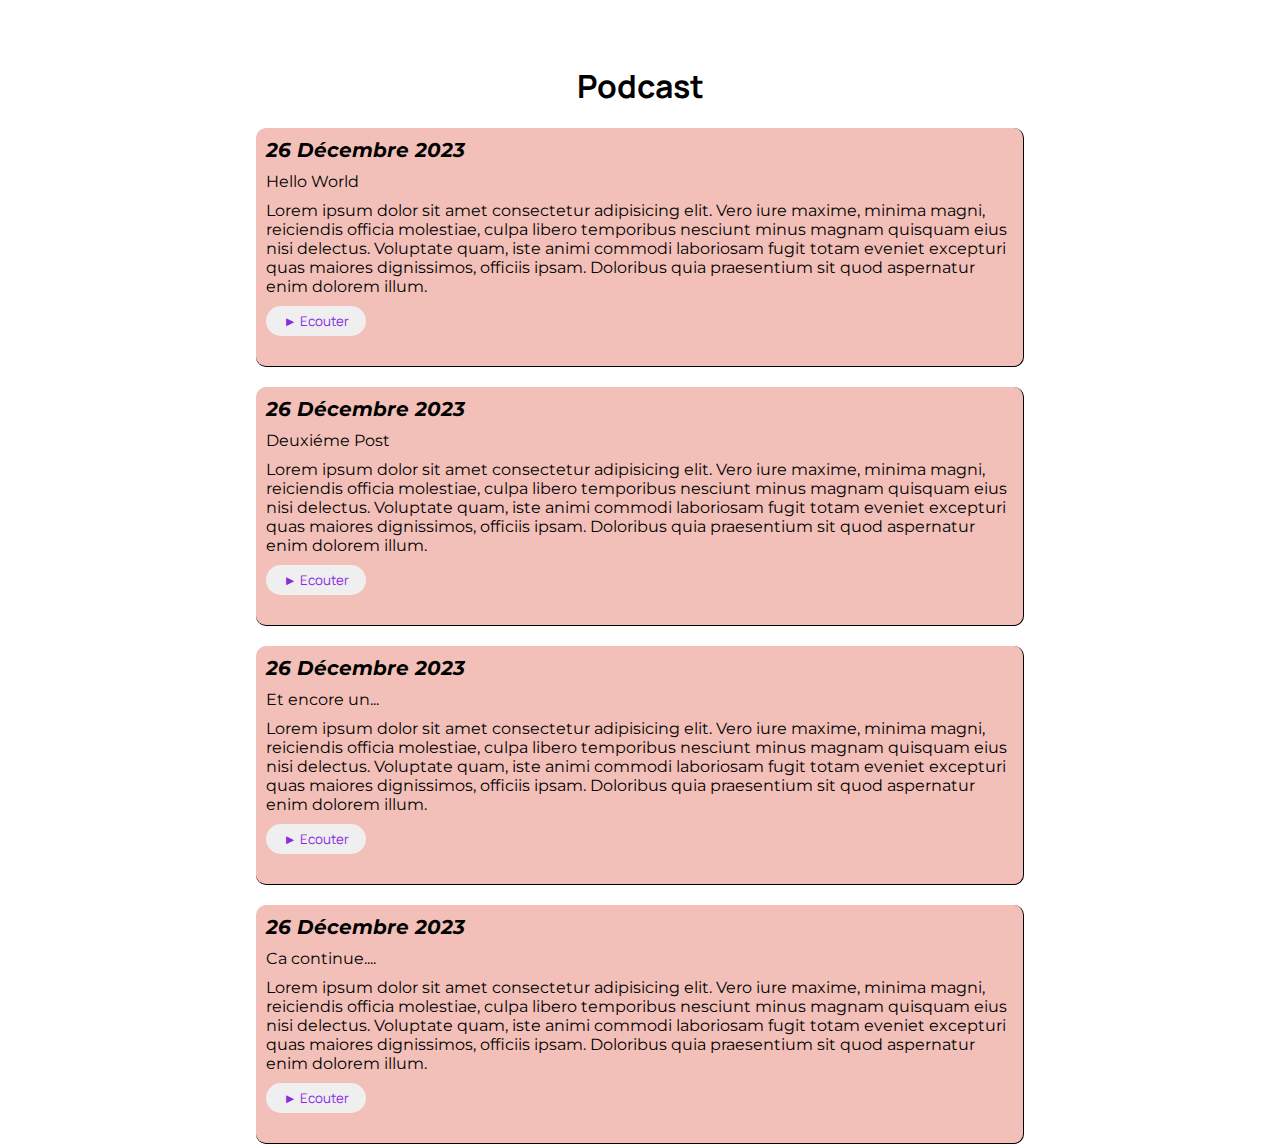
<file: index.html>
<!DOCTYPE html>
<html lang="en">

<head>
    <meta charset="UTF-8">
    <meta name="viewport" content="width=device-width, initial-scale=1.0">
    <link rel="stylesheet" href="./style/index.css">
    <script type="module" src="./scripts/podcasts.js" defer></script>
    <script type="module" src="./scripts/index.js" defer></script>
    <script type="module" src="./scripts/localstorage.js"></script>
    <title>Podcast</title>
</head>

<body>
    <h1>Podcast</h1>
</body>

</html>
</file>
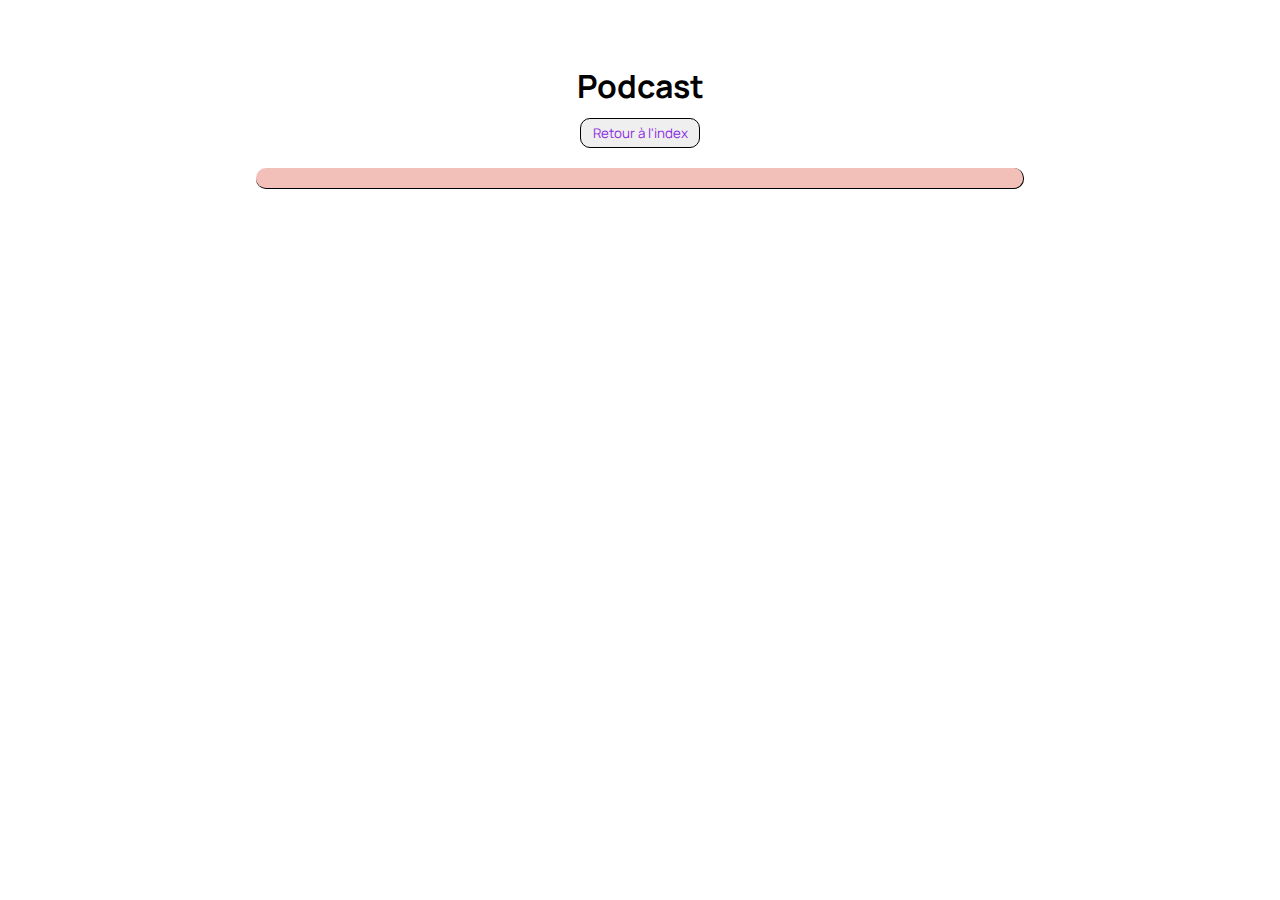
<file: podcast.html>
<!DOCTYPE html>
<html lang="en">

<head>
    <meta charset="UTF-8">
    <meta name="viewport" content="width=device-width, initial-scale=1.0">
    <link rel="stylesheet" href="./style/podcast.css">
    <script type="module" src="./scripts/podcast.js" defer></script>
    <script type="module" src="./scripts/localstorage.js"></script>
    <title>podcast</title>
</head>

<body>
    <header class="header">
        <h1>Podcast</h1>
        <button id="return">Retour à l'index</button>
    </header>
</body>

</html>
</file>
<file: style/index.css>
* {
    margin: 0;
    padding: 0;
    box-sizing: border-box;

}

@font-face {
    font-family: Montserrat;
    src: url(../fonts/Montserrat/Montserrat-Italic-VariableFont_wght.ttf);
}

@font-face {
    font-family: Montsserat2;
    src: url(../fonts/Montserrat/Montserrat-VariableFont_wght.ttf);
}

@font-face {
    font-family: Manrope;
    src: url(../fonts/Manrope/Manrope-VariableFont_wght.ttf);
}

body {
    display: flex;
    flex-direction: column;
    margin-left: 20%;
    margin-right: 20%;
    margin-top: 5%;
    gap: 20px;
}

h1 {
    text-align: center;
    font-family: Manrope;
}

h2 {
    font-family: Montserrat;
    font-size: 20px;
}

p {
    font-family: Montsserat2;
    font-style: 16px;
}

.podcastDiv {
    display: flex;
    flex-direction: column;
    gap: 10px;
    border-right: 1px solid #000;
    border-bottom: 1px solid #000;
    padding: 10px;
    background-color: #f2c0b8;
    border-radius: 10px;
}

audio {
    width: 300px;
    border-radius: 50px;
    background-color: rgb(3, 238, 120)
}

.button {
    width: 100px;
    height: 30px;
    border-radius: 50px;
    border: none;
    margin-bottom: 20px;
    color: blueviolet;
    font-family: Manrope;
}

.button::before {
    content: "► ";
    color: blueviolet;
    font-family: Manrope;
}

@media (max-width: 360px) {

    body {
        display: flex;
        flex-direction: column;
        margin: 10px;
        padding: 10px;
        gap: 5px;
    }

    h1 {
        text-align: center;
        font-family: Manrope;
        margin: 10px;
    }

    h2 {
        font-family: Montserrat;
        font-size: 16px;
    }

    p {
        font-family: Montsserat2;
        font-style: 13px;
    }

    .button {
        width: 100px;
        height: 30px;
        border-radius: 50px;
        border: none;
        margin-bottom: 20px;
        color: blueviolet;
        font-family: Manrope;
    }

    .button::before {
        content: "► ";
        color: blueviolet;
        font-family: Manrope;
    }


}
</file>
<file: style/podcast.css>
* {
    margin: 0;
    padding: 0;
    box-sizing: border-box;
}

@font-face {
    font-family: Montserrat;
    src: url(../fonts/Montserrat/Montserrat-Italic-VariableFont_wght.ttf);
}

@font-face {
    font-family: Montsserat2;
    src: url(../fonts/Montserrat/Montserrat-VariableFont_wght.ttf);
}

@font-face {
    font-family: Manrope;
    src: url(../fonts/Manrope/Manrope-VariableFont_wght.ttf);
}

body {
    display: flex;
    flex-direction: column;
    margin-left: 20%;
    margin-right: 20%;
    margin-top: 5%;
    gap: 20px;
}

.header {
    display: flex;
    flex-direction: column;
    align-items: center;
    gap: 10px;
}

h1 {
    text-align: center;
    font-family: Manrope;
}

h2 {
    font-family: Montserrat;
    font-size: 20px;
}

p {
    font-family: Montsserat2;
    font-style: 16px;
}

.divPodcast {
    display: flex;
    flex-direction: column;
    gap: 10px;
    border-right: 1px solid #000;
    border-bottom: 1px solid #000;
    padding: 10px;
    background-color: #f2c0b8;
    border-radius: 10px;
}

audio {
    width: 300px;
    border-radius: 50px;
    background-color: rgb(3, 238, 120)
}

.divAudio {
    display: flex;
    justify-content: center;
    margin-bottom: 20px;
}

#return {
    width: 120px;
    height: 30px;
    border-radius: 10px;
    padding: 5px;
    border: 1px solid black;
    color: blueviolet;
    font-family: Manrope;
}

@media (max-width: 360px) {

    body {
        display: flex;
        flex-direction: column;
        margin: 10px;
        padding: 10px;
        gap: 5px;
    }

    h1 {
        text-align: center;
        font-family: Manrope;
        margin: 10px;
    }

    h2 {
        font-family: Montserrat;
        font-size: 16px;
    }

    p {
        font-family: Montsserat2;
        font-style: 13px;
    }

    .button {
        width: 100px;
        height: 30px;
        border-radius: 50px;
        border: none;
        margin-bottom: 20px;
        color: blueviolet;
        font-family: Manrope;
    }

    .button::before {
        content: "► ";
        color: blueviolet;
        font-family: Manrope;
    }


}
</file>
